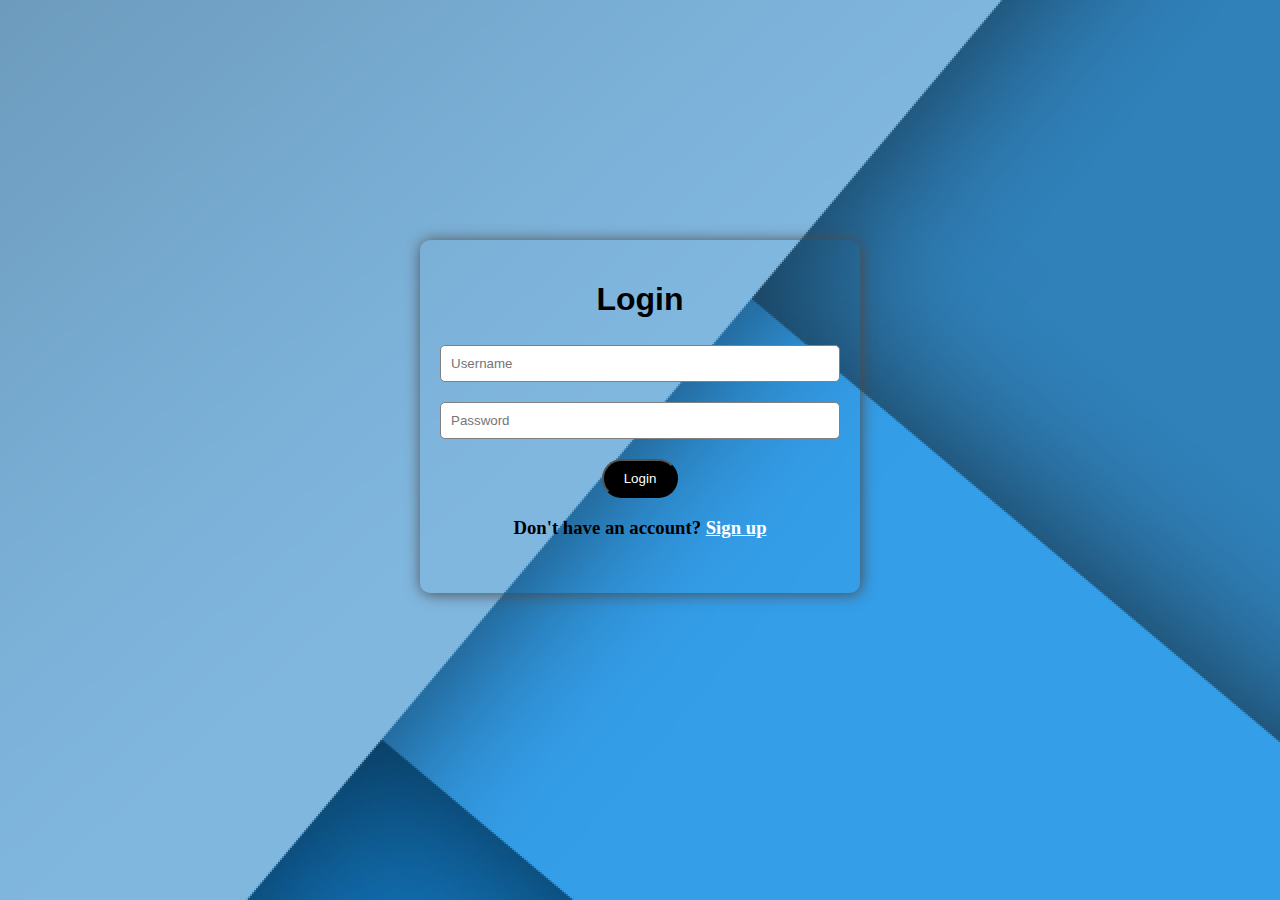
<file: lp.html>
<html>
  <head>
    <title>IEEE | Login</title>
    <style>
        body {
  background-image: url(abstract-blue-design-wallpaper.png);
}

.box
 {
  width: 400px;
  margin: 0 auto;
  margin-top: 240px;
  background-color:transparent;
  padding: 20px;
  text-align: center;
  border-radius: 10px;
  box-shadow: 1px 1px 15px rgb(77, 75, 75);
}
h1
{
    font-family: arial;
    color: rgb(0, 0, 0);
}

 form {
  display: inline-block;
  margin-top: 5px;
 }
 

input[type="text"], input[type="password"] {
  width: 100%;
  padding: 10px;
  margin-bottom: 20px;
  border-radius: 5px;
  border: 1px solid gray;
}

button[type="login"] {
  padding: 10px 20px;
  background-color: black;
  color: white;
  border-radius: 40px;
  cursor: pointer;
}
    </style>
  </head>
  <body>
    <div class="box">
      <h1>Login</h1>
      <form action="#">
        <input type="text" placeholder="Username">
        <input type="password" placeholder="Password">
        <button type="login">Login</button>
        <h3 style="color: black;">Don't have an account? 
          
          <a style="color: white;" href="signup.html">Sign up</a></h3>
      </form>
    </div>
  </body>
</html>
</file>
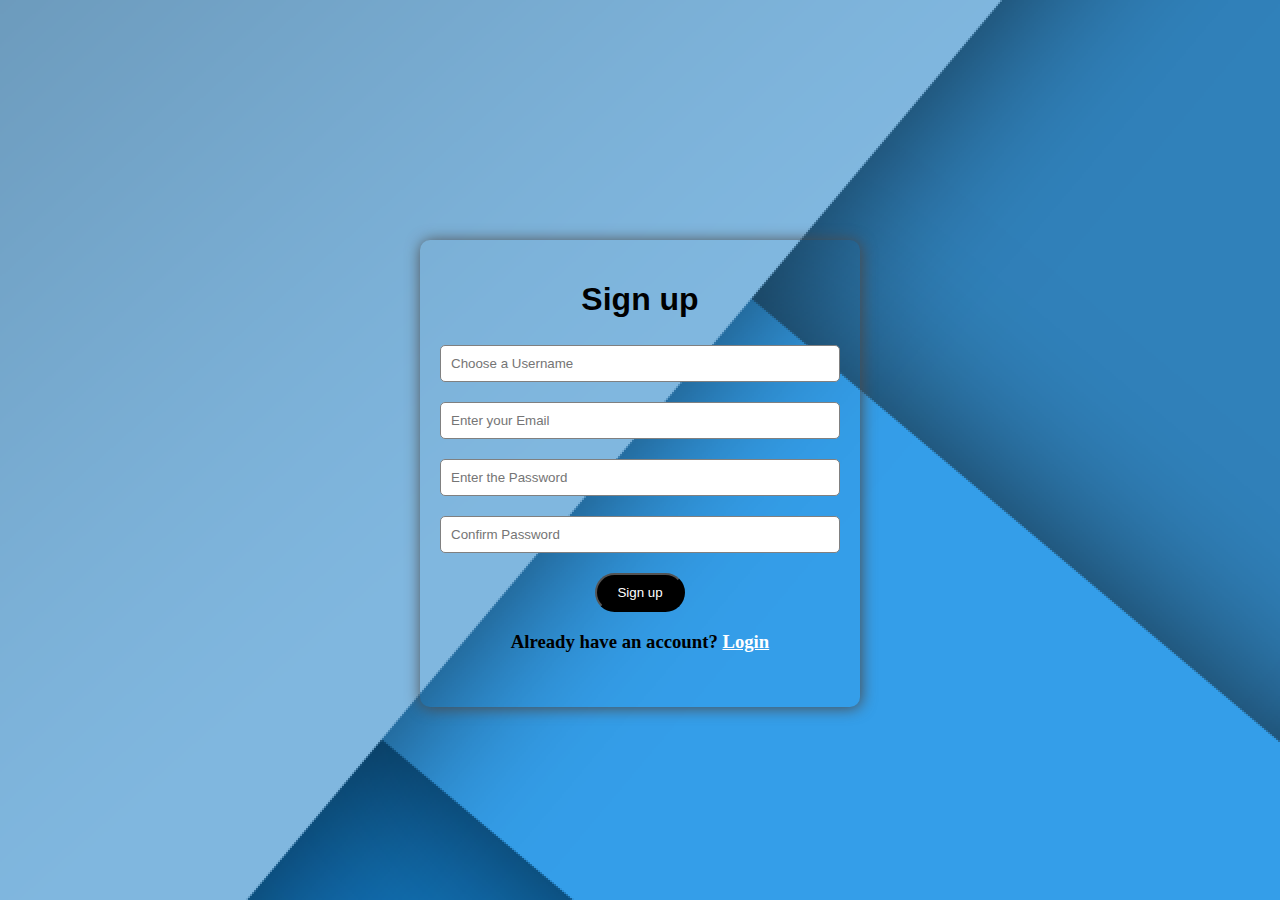
<file: signup.html>
<html>
  <head>
    <title>IEEE | Sign up</title>
    <style>
        body {
  background-image: url(abstract-blue-design-wallpaper.png);
}

.box
 {
  width: 400px;
  margin: 0 auto;
  margin-top: 240px;
  background-color:transparent;
  padding: 20px;
  text-align: center;
  border-radius: 10px;
  box-shadow: 1px 1px 15px rgb(77, 75, 75);
}
h1
{
  font-family: arial;
    color: rgb(0, 0, 0);
}

 form {
  display: inline-block;
  margin-top: 5px;
 }
 

input[type="text"], input[type="password"] {
  width: 100%;
  padding: 10px;
  margin-bottom: 20px;
  border-radius: 5px;
  border: 1px solid gray;
}

button[type="signup"] {
  padding: 10px 20px;
  background-color: black;
  color: white;
  border-radius: 40px;
  
  cursor: pointer;
}
a
{
  color: aliceblue;
}
    </style>
  </head>
  <body>
    <div class="box">
      <h1>Sign up</h1>
      <form action="#">
        <input type="text" placeholder="Choose a Username">
        <input type="text" placeholder="Enter your Email">
        <input type="password" placeholder="Enter the Password">
        <input type="password" placeholder="Confirm Password">
        <button type="signup">Sign up</button>
        
        <h3 style="color: black;">Already have an account? 
          
          <a style="color: white;" href="lp.html">Login</a></h3>
      
        </form>
    </div>
  </body>
</html>
</file>
